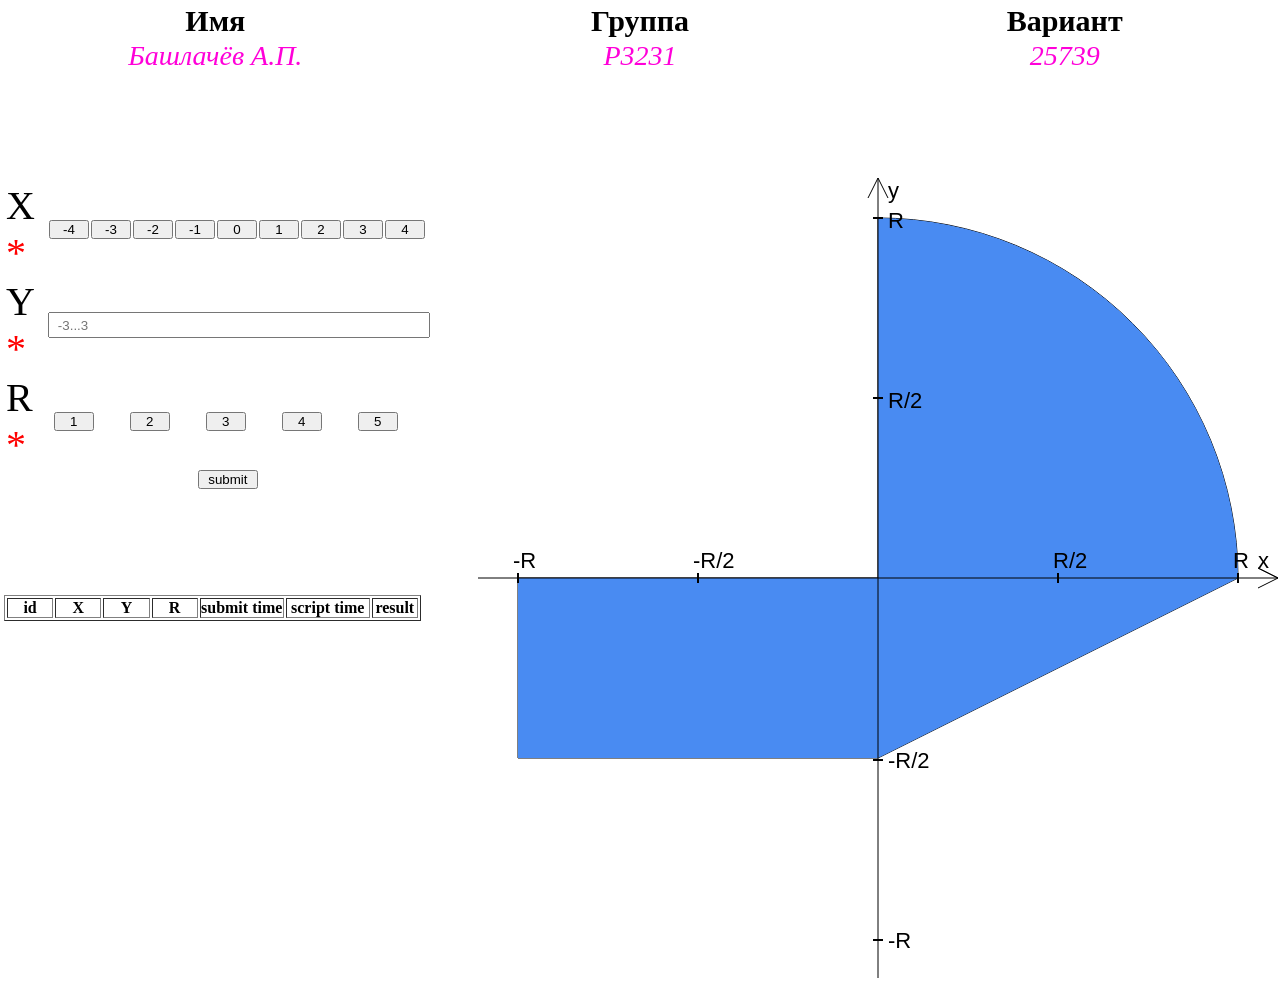
<file: index.html>
<!DOCTYPE html>
<html lang="ru">
<head>
    <meta charset="UTF-8">
    <meta name="viewport" content="width=device-width, initial-scale=1.0">
    <link rel="stylesheet" href="../css/style.css"></link>
    <script src="../js/main.js" type="module" defer></script>
    <title>Document</title>
</head>
<body>
    <table width="100%" border="0">
        <tr>
            <td colspan=3 width="100%">
                <table class=header-list width="100%">
                    <tr height=30px>
                        <th align = "center">Имя</th>
                        <th align = "center">Группа</th>
                        <th align = "center">Вариант</th>
                    </tr>
                    <tr>
                        <td align = "center">Башлачёв А.П.</td>
                        <td align = "center">P3231</td>
                        <td align = "center">25739</td>
                    </tr>
                </table>
            </td>
        </tr>
        <tr height="100px">

        </tr>
        <tr>
            <td width="30%" class="left-table">
                <table>
                    <tr>
                        <td>
                            <form action="#" method="POST" id="form">
                                <table width="100%">
                                    <tr height="30px">
                                        <td class="option-label"> X </td>
                                        <td>
                                            <table width="100%">
                                                <tr>
                                                    <td>
                                                        <td> <label class="x-option"> <input class="x-button" type="button" name="x" value=-4> </input> </label> </td>
                                                        <td> <label class="x-option"> <input class="x-button" type="button" name="x" value=-3> </input> </label> </td>
                                                        <td> <label class="x-option"> <input class="x-button" type="button" name="x" value=-2> </input> </label> </td>
                                                        <td> <label class="x-option"> <input class="x-button" type="button" name="x" value=-1> </input> </label> </td>
                                                        <td> <label class="x-option"> <input class="x-button" type="button" name="x" value=0> </input> </label> </td>
                                                        <td> <label class="x-option"> <input class="x-button" type="button" name="x" value=1> </input> </label> </td>
                                                        <td> <label class="x-option"> <input class="x-button" type="button" name="x" value=2> </input> </label> </td>
                                                        <td> <label class="x-option"> <input class="x-button" type="button" name="x" value=3> </input> </label> </td>
                                                        <td> <label class="x-option"> <input class="x-button" type="button" name="x" value=4> </input> </label> </td>
                                                    </td>
                                                </tr>
                                            </table>
                                        </td>
                                    </tr>

                                    <tr>
                                        <td class="option-label"> Y </td>
                                        <td>
                                            <input type="text" id="y-text" class="text-input" placeholder=" -3...3" autocomplete="off"> </input>
                                        </td>
                                    </tr>

                                    <tr>
                                        <td class="option-label"> R </td>
                                        <td>
                                            <table width="100%">
                                                <tr>
                                                    <td> <label class="r-option"> <input class="r-button" type="button" name="r" value=1> </input> </label> </td>
                                                    <td> <label class="r-option"> <input class="r-button" type="button" name="r" value=2> </input> </label> </td>
                                                    <td> <label class="r-option"> <input class="r-button" type="button" name="r" value=3> </input> </label> </td>
                                                    <td> <label class="r-option"> <input class="r-button" type="button" name="r" value=4> </input> </label> </td>
                                                    <td> <label class="r-option"> <input class="r-button" type="button" name="r" value=5> </input> </label> </td>
                                                </tr>
                                            </table>
                                        </td>
                                    </tr>

                                    <tr>
                                        <td></td>
                                        <td align="center">
                                            <button type="submit" id="submit-button">submit</button>
                                        </td>
                                    </tr>
                                </table>
                            </form>
                        </td>
                    </tr>
                    <tr height="100px">
                        <td align="center">
                            <p id="error-field"></p>
                        </td>
                    </tr>
                    <tr>
                        <td>
                            <table width="100%" id="result-table" border="1px">
                                <thead>
                                    <tr>
                                        <th>id</th>
                                        <th>X</th>
                                        <th>Y</th>
                                        <th>R</th>
                                        <th class="wide-col">submit time</th>
                                        <th class="wide-col">script time</th>
                                        <th>result</th>
                                    </tr>
                                </thead>
                                <tbody id="result-table-body">

                                </tbody>
                            </table>
                        </td>
                    </tr>
                </table>
            </td>

            <td width="10%">

            </td> 

            <td width="60%">
                <canvas id="graph" height="800" width="800">

                </canvas>
            </td>
        </tr>
    </table>
</body>
</html>
</file>
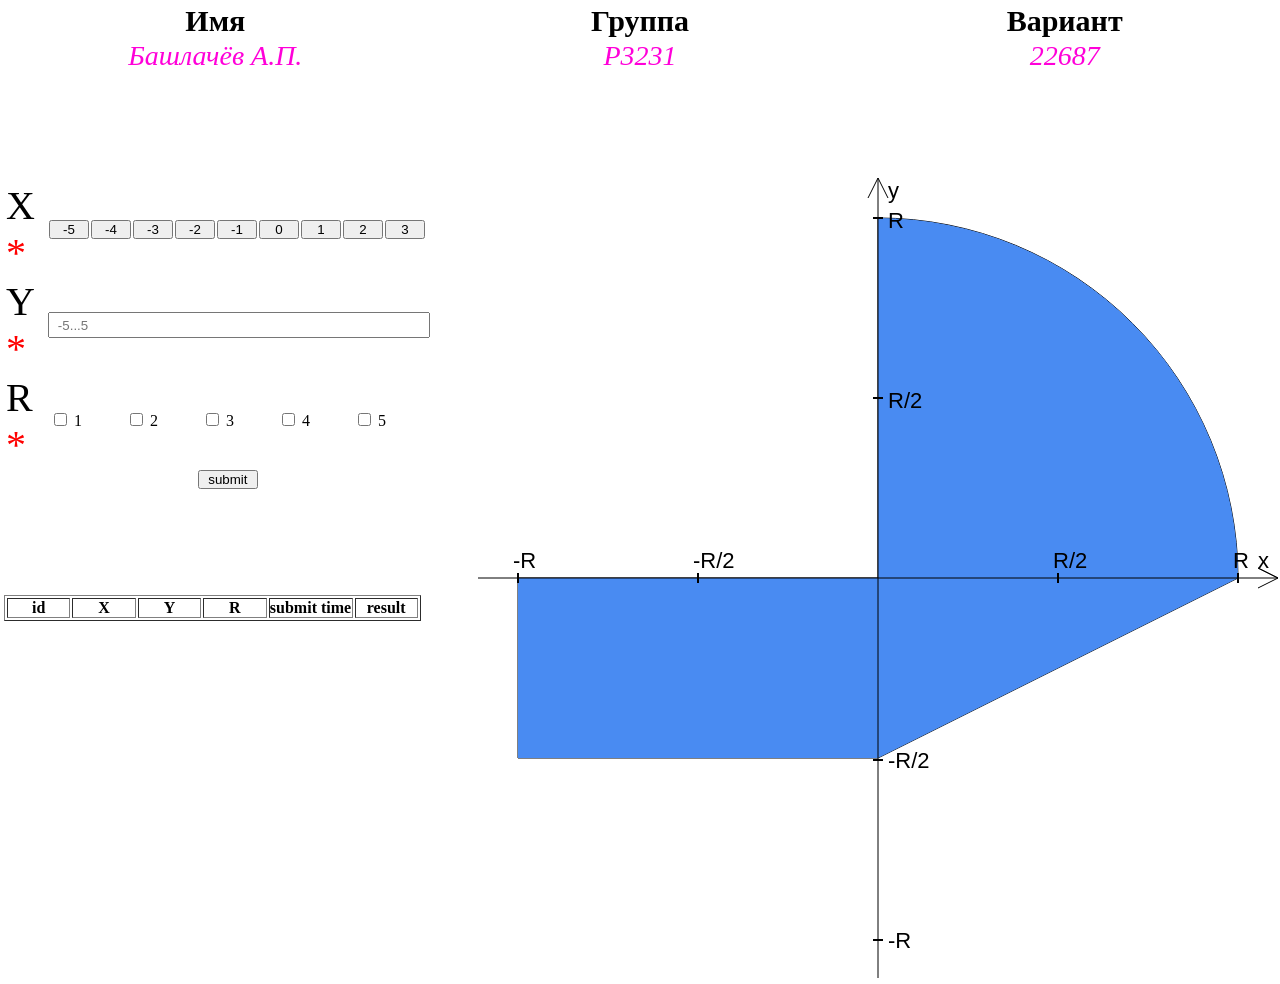
<file: html/index.html>
<!DOCTYPE html>
<html lang="ru">
<head>
    <meta charset="UTF-8">
    <meta name="viewport" content="width=device-width, initial-scale=1.0">
    <link rel="stylesheet" href="../css/style.css"></link>
    <script src="../js/main.js" type="module" defer></script>
    <title>Document</title>
</head>
<body>
    <table width="100%" border="0">
        <tr>
            <td colspan=3 width="100%">
                <table class=header-list width="100%">
                    <tr height=30px>
                        <th align = "center">Имя</th>
                        <th align = "center">Группа</th>
                        <th align = "center">Вариант</th>
                    </tr>
                    <tr>
                        <td align = "center">Башлачёв А.П.</td>
                        <td align = "center">P3231</td>
                        <td align = "center">22687</td>
                    </tr>
                </table>
            </td>
        </tr>
        <tr height="100px">

        </tr>
        <tr>
            <td width="30%" class="left-table">
                <table>
                    <tr>
                        <td>
                            <form action="#" method="POST" id="form">
                                <table width="100%">
                                    <tr height="30px">
                                        <td class="option-label"> X </td>
                                        <td>
                                            <table width="100%">
                                                <tr>
                                                    <td>
                                                        <td> <label class="x-option"> <input class="x-button" type="button" name="x" value=-5> </input> </label> </td>
                                                        <td> <label class="x-option"> <input class="x-button" type="button" name="x" value=-4> </input> </label> </td>
                                                        <td> <label class="x-option"> <input class="x-button" type="button" name="x" value=-3> </input> </label> </td>
                                                        <td> <label class="x-option"> <input class="x-button" type="button" name="x" value=-2> </input> </label> </td>
                                                        <td> <label class="x-option"> <input class="x-button" type="button" name="x" value=-1> </input> </label> </td>
                                                        <td> <label class="x-option"> <input class="x-button" type="button" name="x" value=0> </input> </label> </td>
                                                        <td> <label class="x-option"> <input class="x-button" type="button" name="x" value=1> </input> </label> </td>
                                                        <td> <label class="x-option"> <input class="x-button" type="button" name="x" value=2> </input> </label> </td>
                                                        <td> <label class="x-option"> <input class="x-button" type="button" name="x" value=3> </input> </label> </td>
                                                    </td>
                                                </tr>
                                            </table>
                                        </td>
                                    </tr>

                                    <tr>
                                        <td class="option-label"> Y </td>
                                        <td>
                                            <input type="text" id="y-text" class="text-input" placeholder=" -5...5" autocomplete="off"> </input>
                                        </td>
                                    </tr>

                                    <tr>
                                        <td class="option-label"> R </td>
                                        <td>
                                            <table width="100%">
                                                <tr>
                                                    <td> <label class="r-option"> <input class="r-check" type="checkbox" name="r1" value=1>1</label></td>
                                                    <td> <label class="r-option"> <input class="r-check" type="checkbox" name="r2" value=2>2</label></td>
                                                    <td> <label class="r-option"> <input class="r-check" type="checkbox" name="r3" value=3>3</label></td>
                                                    <td> <label class="r-option"> <input class="r-check" type="checkbox" name="r4" value=4>4</label></td>
                                                    <td> <label class="r-option"> <input class="r-check" type="checkbox" name="r5" value=5>5</label></td>
                                                </tr>
                                            </table>
                                        </td>
                                    </tr>

                                    <tr>
                                        <td></td>
                                        <td align="center">
                                            <button type="submit" id="submit-button">submit</button>
                                        </td>
                                    </tr>
                                </table>
                            </form>
                        </td>
                    </tr>
                    <tr height="100px">
                        <td align="center">
                            <p id="error-field"></p>
                        </td>
                    </tr>
                    <tr>
                        <td>
                            <table width="100%" id="result-table" border="1px">
                                <thead>
                                    <tr>
                                        <th>id</th>
                                        <th>X</th>
                                        <th>Y</th>
                                        <th>R</th>
                                        <th class="wide-col">submit time</th>
                                        <th>result</th>
                                    </tr>
                                </thead>
                                <tbody id="result-table-body">

                                </tbody>
                            </table>
                        </td>
                    </tr>
                </table>
            </td>

            <td width="10%">

            </td> 

            <td width="60%">
                <canvas id="graph" height="800" width="800">

                </canvas>
            </td>
        </tr>
    </table>
</body>
</html>
</file>
<file: css/style.css>
* {
    margin: 0;
    padding: 0;
    box-sizing: border-box;
}

.header-list {
    table-layout: fixed;
    
}

.header-list th {
    font-size:30px;
}

.header-list td {
    font-style: italic;
    color: #ff00d9;
    font-size: 28px;
}

.x-option {
    padding: 10% 20%;
    
}

.option-label {
    font-size: 40px;
}

input[type="text"] {
    width: 100%;
    padding-left: 1%;
}

.r-option {
    padding: 10% 20%;
}

input[type="checkbox"] {
    margin-right: 10%;
}

.x-button {
    width: 40px;
}

.r-button {
    width: 40px;
}

.text-input {
    padding: 1% 0;
    margin-left: 3%;
}

#submit-button {
    width: 60px;
}

#submit-button:hover {
    background-color: rgb(125, 238, 125);
}

#result-table {
    table-layout: fixed;
    word-break: break-all;
}

.left-table {
    vertical-align: top;
}

.option-label::after {
    content:"*";
    color:red;
}

.wide-col {
    width: 84px;
}
</file>
